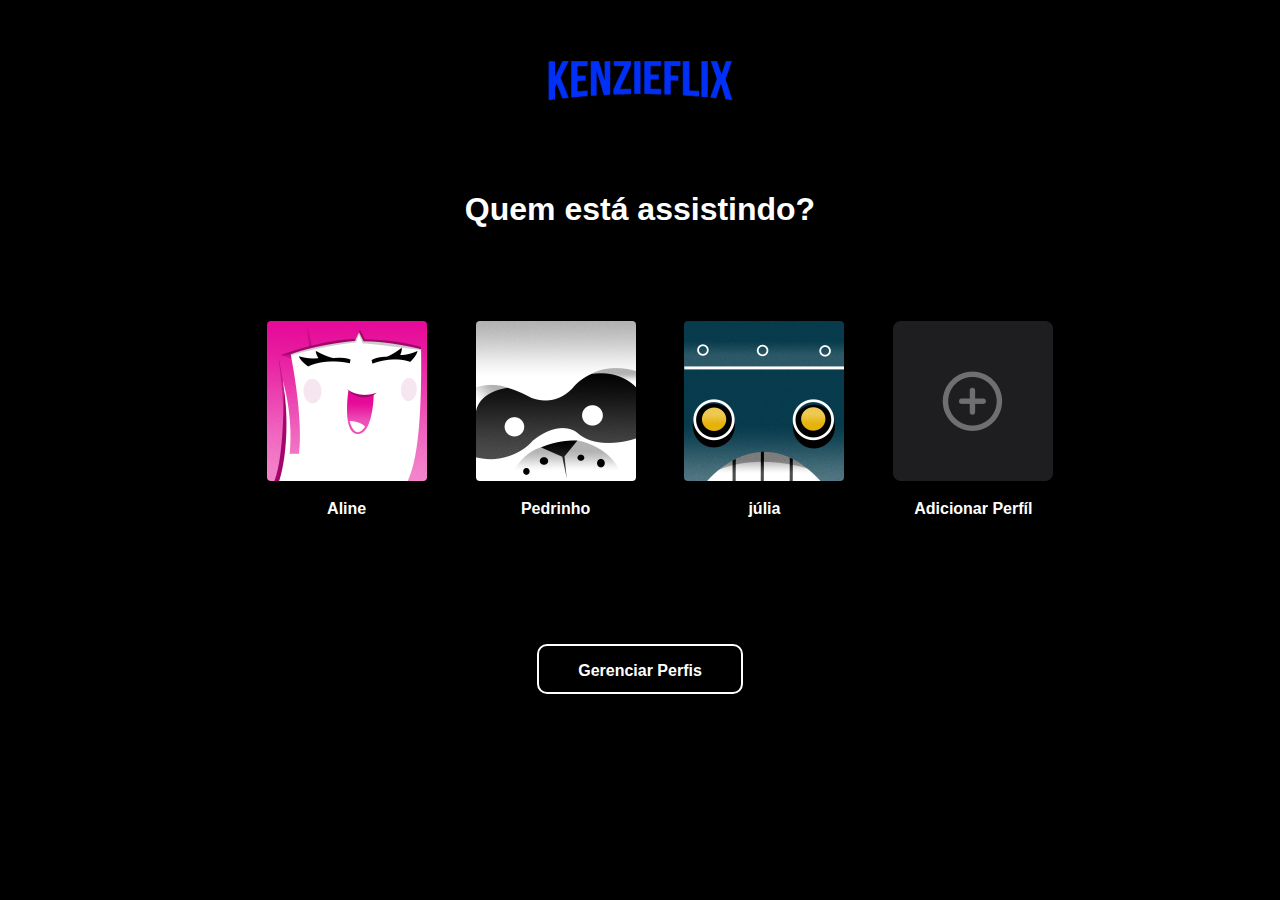
<file: index.html>
<!DOCTYPE html>
<html lang="pt-br">
<head>
    <meta charset="UTF-8">
    <meta http-equiv="X-UA-Compatible" content="IE=edge">
    <meta name="viewport" content="width=device-width, initial-scale=1.0">
    <link rel="stylesheet" href="styles.css">
    <title>Kenzieflix</title>
</head>
<body><center>
    <header class="titulo">
        <img src="img/logo 1.png" alt="">
    </header>
    
    <div class="descricao">
        Quem está assistindo?
    </div>
    <div>
        <ul>
            <li>
                <a href=""></a>
                <img src="img/avatar1.png" alt="" class="imagem">
                <span class="texto">Aline</span>
            </li>
            <li>
                <img src="img/avatar2.png" alt="">
                <span class="texto">Pedrinho</span>
            </li>
            <li>
                <img src="img/avatar3.png" alt="">
                <span class="texto">júlia</span>
            </li>
            <li>
                <img src="img/Frame 5.png" onmouseover="this.src='img/Frame 5-1.png'" onmouseout="this.src='img/Frame 5.png'" alt="">
                <span class="texto">Adicionar Perfíl</span>
            </li> 
            
        </ul>
    </div>
<br>
<br>

        <button class="button">
            <span class="botao">Gerenciar Perfis</span>
        </button>
        
</body></center>
</html>
</file>
<file: styles.css>
li{
    list-style: none;
    display:inline-block;
    padding: 16px;

}



li img:hover{
    border: 4px solid white;
    transition: 0.3s;
    border-radius: 20px;
}

img{
    border-radius: 8px;
    display: flex;
    border: 4px solid transparent;
    transition: 0.5s;
}

body{
    background: black;
    color: white;
    font-family: 'IBM Plex Sans', sans-serif;
    font-weight: bolder;
    font-size: 32px;

}

.titulo img{
    width: 229px;
    height: 68px;
    align-items: center;
    margin-top: 42px;

}

.descricao{
    margin-top: 73px;
    margin-bottom: 73px;
}

.gerenciar{
    border: 2px solid #fff;
    width: 206px;
    height: 50px;
    border-radius: 15px;
    position: ;
    font-family: 'IBM Plex Sans', sans-serif;
    border-top: ;

    
}

button{
    background-color: transparent;
    color: #fff;
    font-size: 20px;
    position: ;
    font-family: 'IBM Plex Sans', sans-serif;
    border: none;
    border: 2px solid ;
    border-radius: 10px;
    width: 206px;
    height: 50px;
    transition: 0.5s;   
    font-weight: bold;
    
}

span{
    font-size: 16px;


}

.adicionar{

}




button:hover{
    background: #fff;
    transition: 0.3s;
}

button span:hover{
    color: black;
    transition: 0.5s;
}

span{
    transition: 0.5s;

}
</file>
